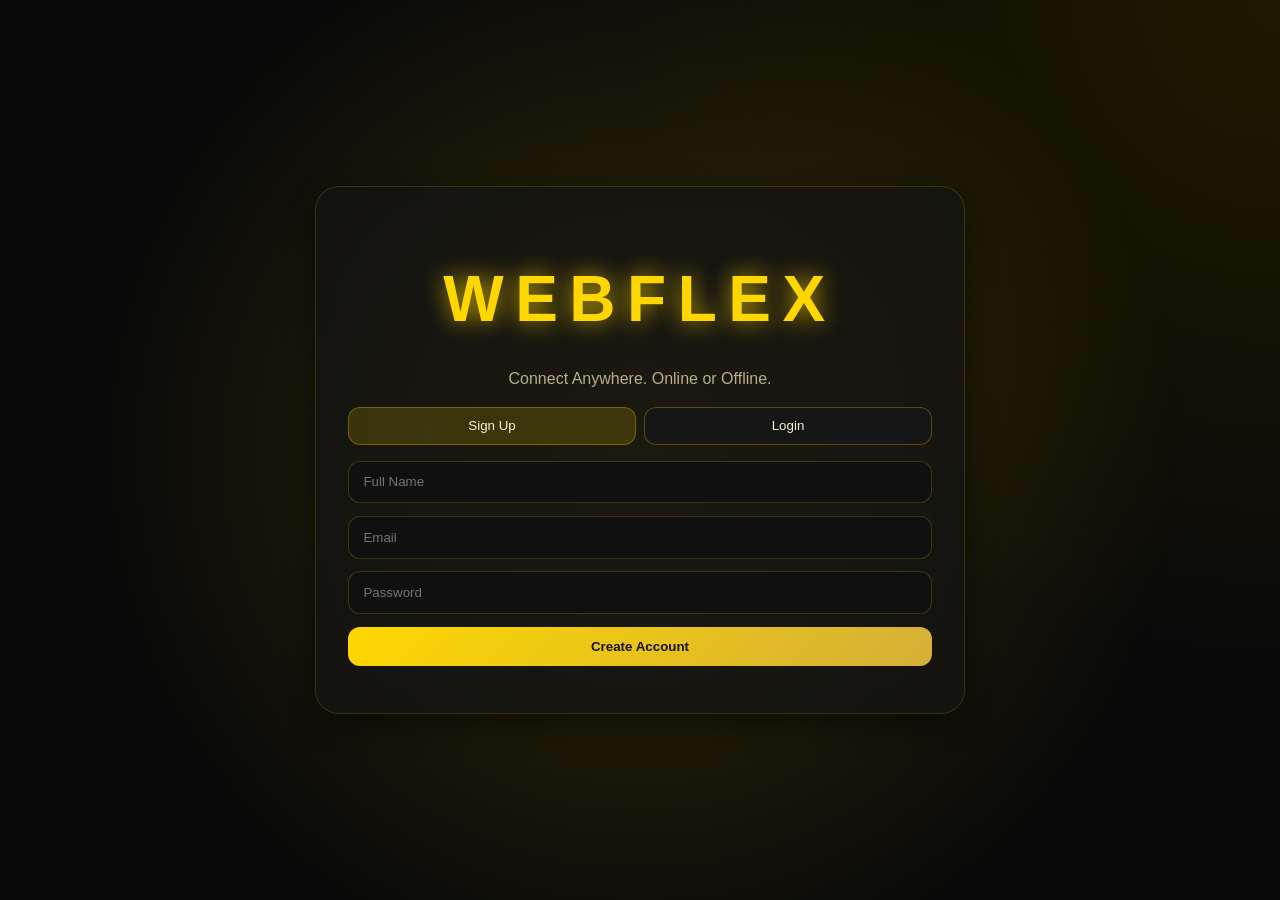
<file: index.html>
<!doctype html>
<html lang="en">
<head>
  <meta charset="UTF-8" />
  <meta name="viewport" content="width=device-width, initial-scale=1.0" />
  <title>WEBFLEX — Connect Anywhere</title>
  <link rel="stylesheet" href="style.css" />
</head>
<body class="landing-body">
  <div class="bg-glow"></div>
  <main class="landing-container glass">
    <h1 class="logo">WEBFLEX</h1>
    <p class="tagline">Connect Anywhere. Online or Offline.</p>

    <section class="auth-card">
      <div class="tabs">
        <button class="tab-btn active" data-tab="signup">Sign Up</button>
        <button class="tab-btn" data-tab="login">Login</button>
      </div>

      <form id="signup-form" class="auth-form active" autocomplete="off">
        <input type="text" id="signup-name" placeholder="Full Name" required />
        <input type="email" id="signup-email" placeholder="Email" required />
        <input type="password" id="signup-password" placeholder="Password" required minlength="6" />
        <button type="submit" class="btn-gold">Create Account</button>
      </form>

      <form id="login-form" class="auth-form" autocomplete="off">
        <input type="email" id="login-email" placeholder="Email" required />
        <input type="password" id="login-password" placeholder="Password" required />
        <button type="submit" class="btn-gold">Enter WEBFLEX</button>
      </form>

      <p id="auth-status" class="muted"></p>
    </section>
  </main>

  <script src="script.js"></script>
</body>
</html>
</file>
<file: style.css>
:root {
  --gold: #ffd700;
  --black: #0a0a0a;
  --panel: rgba(20, 20, 20, 0.72);
  --text: #f6f1d1;
  --muted: #b7b08b;
  --receiver: #2a2a2a;
  --sender: linear-gradient(135deg, #ffd700, #d4af37);
  --shadow: 0 10px 30px rgba(0, 0, 0, 0.45);
}

* { box-sizing: border-box; }
body {
  margin: 0;
  font-family: Inter, Segoe UI, sans-serif;
  background: radial-gradient(circle at top right, #1e1a00, var(--black) 42%);
  color: var(--text);
}

.glass {
  background: var(--panel);
  backdrop-filter: blur(10px);
  border: 1px solid rgba(255, 215, 0, 0.16);
  box-shadow: var(--shadow);
}

.logo {
  color: var(--gold);
  font-size: clamp(2rem, 8vw, 4rem);
  letter-spacing: 0.18em;
  text-shadow: 0 0 22px rgba(255, 215, 0, 0.75);
}
.logo-sm { color: var(--gold); font-weight: 700; letter-spacing: 0.08em; }
.tagline { color: var(--muted); margin-top: -0.6rem; }
.muted { color: var(--muted); font-size: 0.92rem; }

.bg-glow {
  position: fixed;
  inset: -20%;
  background: radial-gradient(circle at center, rgba(255,215,0,.16), transparent 50%);
  animation: pulse 6s infinite;
  z-index: -1;
}
@keyframes pulse {
  0%,100% { transform: scale(1); opacity: .9; }
  50% { transform: scale(1.08); opacity: .55; }
}

.landing-body { min-height: 100vh; display: grid; place-items: center; padding: 1rem; }
.landing-container { width: min(650px, 100%); padding: 2rem; border-radius: 24px; text-align: center; }
.auth-card { margin-top: 1.2rem; text-align: left; }
.tabs { display: flex; gap: .5rem; margin-bottom: 1rem; }
.tab-btn {
  flex: 1; padding: .65rem; border-radius: 12px; border: 1px solid rgba(255,215,0,.28);
  background: #161616; color: var(--text); cursor: pointer; transition: .3s;
}
.tab-btn.active, .tab-btn:hover { background: rgba(255,215,0,.16); }
.auth-form { display: none; gap: .8rem; }
.auth-form.active { display: grid; }
input, textarea {
  width: 100%; padding: .8rem .9rem; border: 1px solid rgba(255,215,0,.2);
  border-radius: 12px; background: #101010; color: var(--text);
}

.btn-gold {
  border: none; border-radius: 12px; padding: .75rem 1rem; font-weight: 700;
  background: var(--sender); color: #141414; cursor: pointer;
  transition: transform .25s, box-shadow .25s;
}
.btn-gold:hover { transform: translateY(-2px); box-shadow: 0 8px 24px rgba(255,215,0,.3); }

.app-body { min-height: 100vh; padding: 1rem; }
.topbar {
  border-radius: 16px; padding: .8rem 1rem; display: flex;
  align-items: center; justify-content: space-between; margin-bottom: 1rem;
}
.badge {
  padding: .28rem .65rem; border-radius: 999px; font-size: .85rem;
  border: 1px solid rgba(255,215,0,.35); background: rgba(255,215,0,.1);
}

.app-layout { display: grid; grid-template-columns: 280px 1fr; gap: 1rem; }
.sidebar { border-radius: 16px; padding: 1rem; }
.nav-link {
  display: block; color: var(--text); text-decoration: none; padding: .7rem .9rem;
  border-radius: 10px; margin: .35rem 0; border: 1px solid transparent; transition: .25s;
}
.nav-link.active, .nav-link:hover { border-color: rgba(255,215,0,.28); background: rgba(255,215,0,.08); }

.feed-panel { display: grid; gap: 1rem; }
.composer { border-radius: 16px; padding: 1rem; }
.composer-actions { display: flex; justify-content: space-between; align-items: center; margin-top: .6rem; }
.file-label { color: var(--gold); cursor: pointer; }
.file-label input { display: none; }
.media-preview { margin-top: .75rem; display: grid; gap: .55rem; }
.media-preview img, .media-preview video {
  max-width: 100%; border-radius: 12px; border: 1px solid rgba(255,215,0,.2);
}

.feed-item {
  border-radius: 16px; padding: 1rem; border: 1px solid rgba(255,215,0,.18);
  background: rgba(14,14,14,.8); animation: fadeIn .3s ease;
}
.post-head { display: flex; justify-content: space-between; font-size: .85rem; color: var(--muted); }
@keyframes fadeIn { from { opacity: 0; transform: translateY(8px); } to { opacity: 1; transform: none; } }

.chat-shell { max-width: 900px; margin: 0 auto; display: grid; gap: .6rem; }
.chat-window {
  min-height: 60vh; max-height: 68vh; overflow-y: auto; border-radius: 16px;
  padding: 1rem; display: grid; gap: .7rem;
}
.bubble {
  width: fit-content; max-width: 70%; padding: .65rem .85rem;
  border-radius: 14px; border: 1px solid rgba(255,215,0,.2);
}
.bubble.me { margin-left: auto; background: var(--sender); color: #151515; }
.bubble.them { background: var(--receiver); color: var(--text); }
.message-meta { font-size: .72rem; margin-top: .2rem; opacity: .8; }
.chat-input-row { display: grid; grid-template-columns: 1fr auto auto; gap: .6rem; }
.compact { align-self: center; }
.typing { min-height: 1rem; visibility: hidden; }
.typing.show { visibility: visible; }

@media (max-width: 850px) {
  .app-layout { grid-template-columns: 1fr; }
  .chat-input-row { grid-template-columns: 1fr; }
}
</file>
